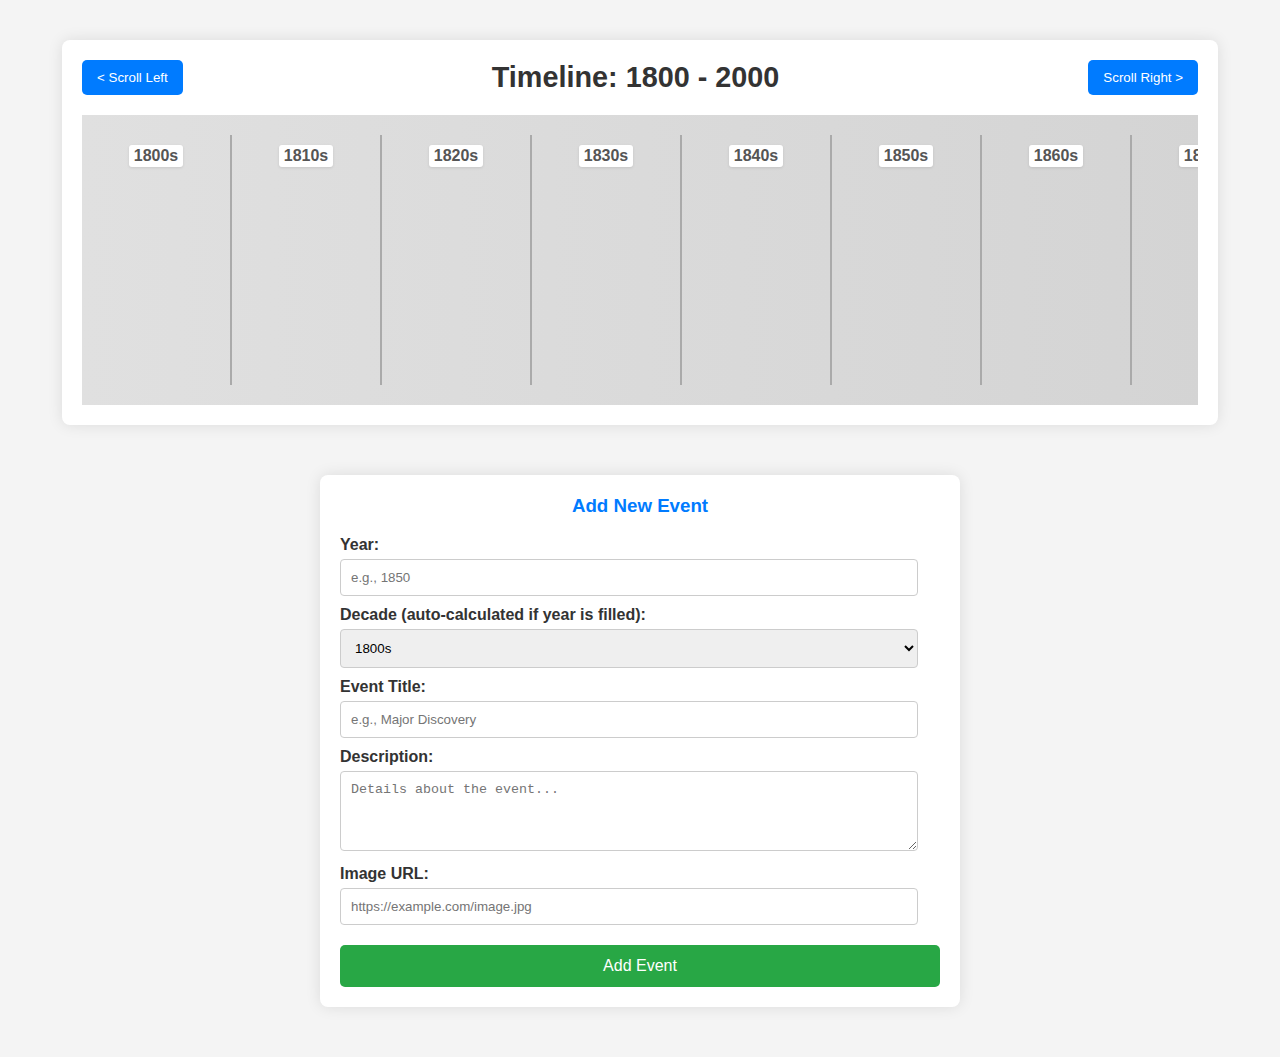
<file: timeline/index.html>
<!DOCTYPE html>
<html lang="en">
<head>
    <meta charset="UTF-8">
    <meta name="viewport" content="width=device-width, initial-scale=1.0">
    <title>Interactive Timeline (1800-2000)</title>
    <link rel="stylesheet" href="style.css">
</head>
<body>
    <div class="timeline-container">
        <div class="timeline-header">
            <button id="scroll-left">&lt; Scroll Left</button>
            <h2>Timeline: 1800 - 2000</h2>
            <button id="scroll-right">Scroll Right &gt;</button>
        </div>
        <div class="timeline-wrapper">
            <div class="timeline" id="timeline">
                </div>
        </div>
    </div>

    <div class="event-form-container">
        <h3>Add New Event</h3>
        <label for="event-year">Year:</label>
        <input type="number" id="event-year" min="1800" max="2000" placeholder="e.g., 1850">

        <label for="event-decade">Decade (auto-calculated if year is filled):</label>
        <select id="event-decade">
            </select>

        <label for="event-title">Event Title:</label>
        <input type="text" id="event-title" placeholder="e.g., Major Discovery">

        <label for="event-description">Description:</label>
        <textarea id="event-description" placeholder="Details about the event..."></textarea>

        <label for="event-image-url">Image URL:</label>
        <input type="url" id="event-image-url" placeholder="https://example.com/image.jpg">

        <button id="add-event-button">Add Event</button>
    </div>

    <script src="script.js"></script>
</body>
</html>
</file>
<file: timeline/style.css>
body {
    font-family: sans-serif;
    margin: 0;
    background-color: #f4f4f4;
    color: #333;
    display: flex;
    flex-direction: column;
    align-items: center;
    padding: 20px;
}

.timeline-container {
    width: 90%;
    max-width: 1200px;
    margin: 20px auto;
    background-color: #fff;
    padding: 20px;
    border-radius: 8px;
    box-shadow: 0 0 15px rgba(0,0,0,0.1);
}

.timeline-header {
    display: flex;
    justify-content: space-between;
    align-items: center;
    margin-bottom: 20px;
}

.timeline-header h2 {
    margin: 0;
    font-size: 1.8em;
}

.timeline-header button {
    padding: 10px 15px;
    background-color: #007bff;
    color: white;
    border: none;
    border-radius: 5px;
    cursor: pointer;
    transition: background-color 0.3s ease;
}

.timeline-header button:hover {
    background-color: #0056b3;
}

.timeline-wrapper {
    width: 100%;
    overflow-x: hidden; /* Hidden initially, scrolling handled by JS */
    position: relative;
}

.timeline {
    display: flex;
    position: relative; /* For positioning events relative to the timeline */
    height: 250px; /* Adjust as needed */
    background: linear-gradient(to right, #e0e0e0, #c0c0c0); /* Example gradient */
    padding: 20px 0;
    /* This width will be set by JavaScript based on the number of decades */
    /* transition for smooth scrolling */
    transition: transform 0.5s ease-in-out;
}

.decade-marker {
    min-width: 150px; /* Width of each decade section */
    height: 100%;
    border-right: 2px solid #aaa;
    padding: 10px;
    box-sizing: border-box;
    position: relative; /* For positioning year text */
    display: flex;
    flex-direction: column; /* Stack year and events */
    align-items: center;
}

.decade-marker:last-child {
    border-right: none;
}

.decade-year {
    font-weight: bold;
    color: #555;
    margin-bottom: 10px;
    background-color: #fff;
    padding: 2px 5px;
    border-radius: 3px;
    box-shadow: 0 1px 3px rgba(0,0,0,0.1);
}

.event {
    background-color: #007bff;
    color: white;
    padding: 8px;
    margin-top: 10px; /* Space from the decade marker or other events */
    border-radius: 5px;
    font-size: 0.9em;
    cursor: pointer;
    width: 90%; /* Relative to decade-marker */
    box-sizing: border-box;
    transition: transform 0.2s ease;
    text-align: center;
}

.event:hover {
    transform: scale(1.05);
    background-color: #0056b3;
}

.event-details {
    display: none; /* Hidden by default, shown on click or hover */
    position: absolute;
    bottom: 110%; /* Position above the event */
    left: 50%;
    transform: translateX(-50%);
    background-color: white;
    border: 1px solid #ccc;
    padding: 15px;
    border-radius: 5px;
    box-shadow: 0 2px 10px rgba(0,0,0,0.15);
    z-index: 10;
    width: 250px; /* Adjust as needed */
    color: #333;
}

.event-details img {
    max-width: 100%;
    height: auto;
    border-radius: 3px;
    margin-top: 10px;
}

.event:hover .event-details { /* Basic hover effect to show details */
    display: block;
}

/* Event Form Styling */
.event-form-container {
    width: 90%;
    max-width: 600px;
    margin: 30px auto;
    padding: 20px;
    background-color: #fff;
    border-radius: 8px;
    box-shadow: 0 0 15px rgba(0,0,0,0.1);
}

.event-form-container h3 {
    margin-top: 0;
    text-align: center;
    color: #007bff;
}

.event-form-container label {
    display: block;
    margin-top: 10px;
    font-weight: bold;
}

.event-form-container input[type="number"],
.event-form-container input[type="text"],
.event-form-container input[type="url"],
.event-form-container textarea,
.event-form-container select {
    width: calc(100% - 22px);
    padding: 10px;
    margin-top: 5px;
    border: 1px solid #ccc;
    border-radius: 4px;
    box-sizing: border-box;
}

.event-form-container textarea {
    resize: vertical;
    min-height: 80px;
}

.event-form-container button {
    display: block;
    width: 100%;
    padding: 12px;
    background-color: #28a745;
    color: white;
    border: none;
    border-radius: 5px;
    cursor: pointer;
    font-size: 1em;
    margin-top: 20px;
    transition: background-color 0.3s ease;
}

.event-form-container button:hover {
    background-color: #218838;
}
</file>
